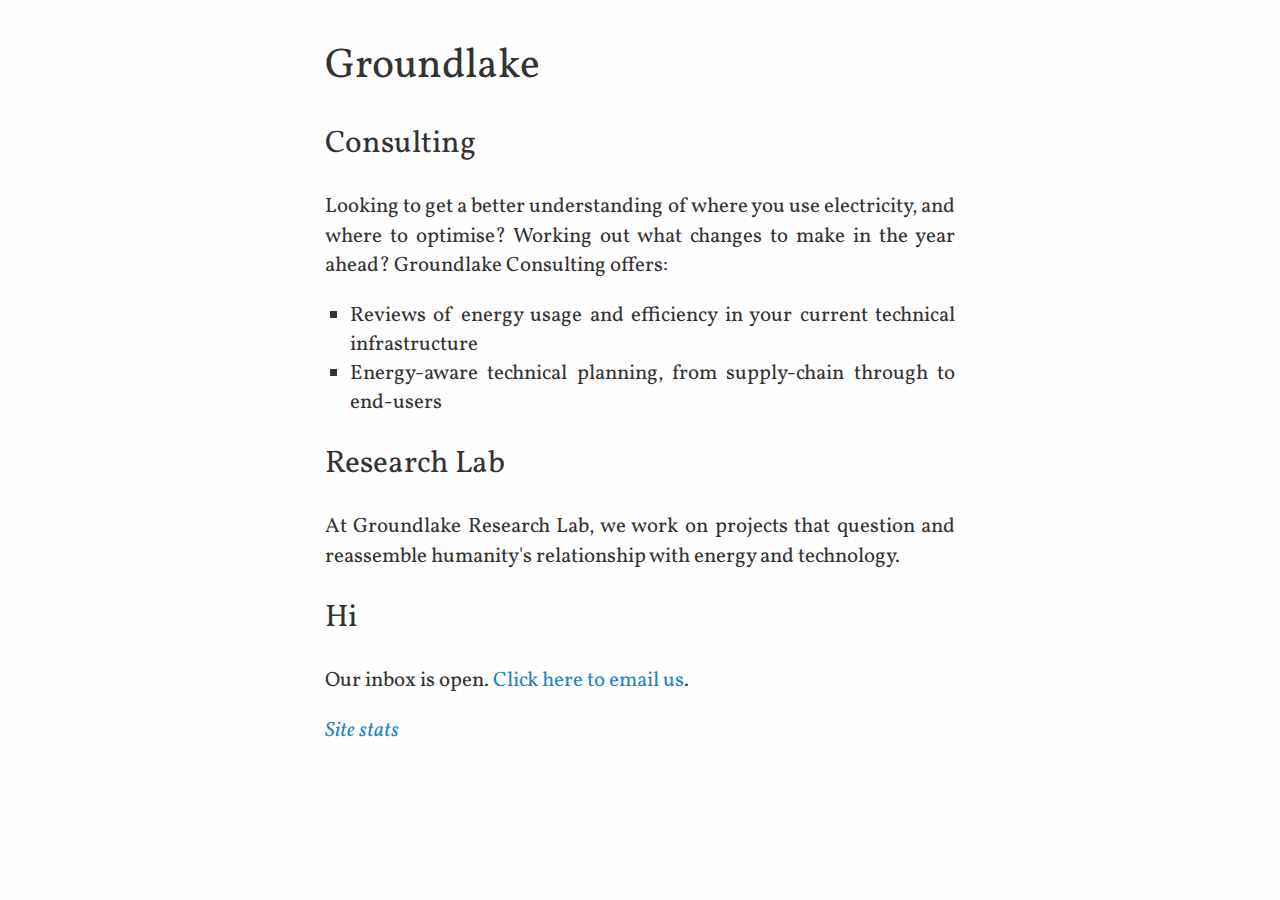
<file: html/index.html>
<!DOCTYPE html>
<html>
  <head>
    <title>Groundlake</title>
    <meta http-equiv="Content-Type" content="text/html; charset=UTF-8">
    <meta name="viewport" content="width=device-width, initial-scale=1.0" />
    <link type="text/css" rel="stylesheet" href="assets/style.css" />
    <link type="text/css" rel="stylesheet" href="assets/pilcrow.css" />
    <link type="text/css" rel="stylesheet" href="assets/hljs-github.min.css"/>
  </head>
<body><h1 id="groundlake"><a class="header-link" href="#groundlake"></a>Groundlake</h1>
<h2 id="consulting"><a class="header-link" href="#consulting"></a>Consulting</h2>
<p>Looking to get a better understanding of where you use electricity, and where to optimise? Working out what changes to make in the year ahead? Groundlake Consulting offers:</p>
<ul class="list">
<li>Reviews of energy usage and efficiency in your current technical infrastructure</li>
<li>Energy-aware technical planning, from supply-chain through to end-users</li>
</ul>
<h2 id="research-lab"><a class="header-link" href="#research-lab"></a>Research Lab</h2>
<p>At Groundlake Research Lab, we work on projects that question and reassemble humanity&#39;s relationship with energy and technology.</p>
<h2 id="hi"><a class="header-link" href="#hi"></a>Hi</h2>
<p>Our inbox is open. <a href="mailto:hello@groundlake.org">Click here to email us</a>.</p>
<p><em><a href="site.html">Site stats</a></em></p>
</body>
</html>
</file>
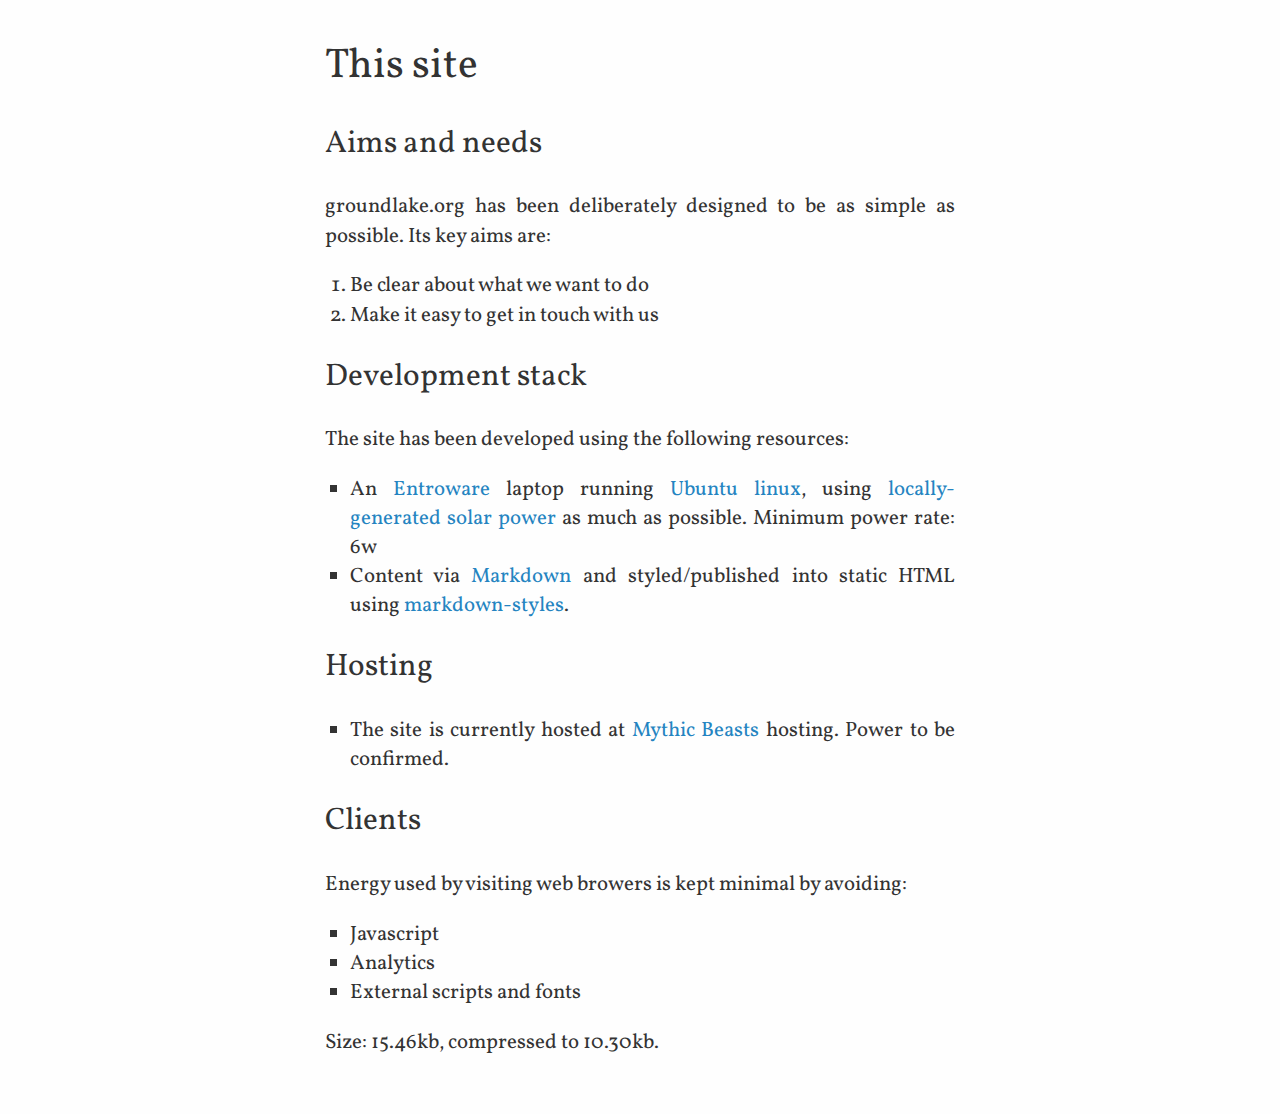
<file: html/site.html>
<!DOCTYPE html>
<html>
  <head>
    <title>This site</title>
    <meta http-equiv="Content-Type" content="text/html; charset=UTF-8">
    <meta name="viewport" content="width=device-width, initial-scale=1.0" />
    <link type="text/css" rel="stylesheet" href="assets/style.css" />
    <link type="text/css" rel="stylesheet" href="assets/pilcrow.css" />
    <link type="text/css" rel="stylesheet" href="assets/hljs-github.min.css"/>
  </head>
<body><h1 id="this-site"><a class="header-link" href="#this-site"></a>This site</h1>
<h2 id="aims-and-needs"><a class="header-link" href="#aims-and-needs"></a>Aims and needs</h2>
<p>groundlake.org has been deliberately designed to be as simple as possible. Its key aims are:</p>
<ol class="list">
<li>Be clear about what we want to do</li>
<li>Make it easy to get in touch with us</li>
</ol>
<h2 id="development-stack"><a class="header-link" href="#development-stack"></a>Development stack</h2>
<p>The site has been developed using the following resources:</p>
<ul class="list">
<li>An <a href="https://www.entroware.com/">Entroware</a> laptop running <a href="https://ubuntu.com/">Ubuntu linux</a>, using <a href="https://6suns.exmosis.net/">locally-generated solar power</a> as much as possible. Minimum power rate: 6w</li>
<li>Content via <a href="https://en.wikipedia.org/wiki/Markdown">Markdown</a> and styled/published into static HTML using <a href="https://github.com/mixu/markdown-styles">markdown-styles</a>.</li>
</ul>
<h2 id="hosting"><a class="header-link" href="#hosting"></a>Hosting</h2>
<ul class="list">
<li>The site is currently hosted at <a href="https://www.mythic-beasts.com/">Mythic Beasts</a> hosting. Power to be confirmed.</li>
</ul>
<h2 id="clients"><a class="header-link" href="#clients"></a>Clients</h2>
<p>Energy used by visiting web browers is kept minimal by avoiding:</p>
<ul class="list">
<li>Javascript</li>
<li>Analytics</li>
<li>External scripts and fonts</li>
</ul>
<p>Size: 15.46kb, compressed to 10.30kb.</p>
</body>
</html>
</file>
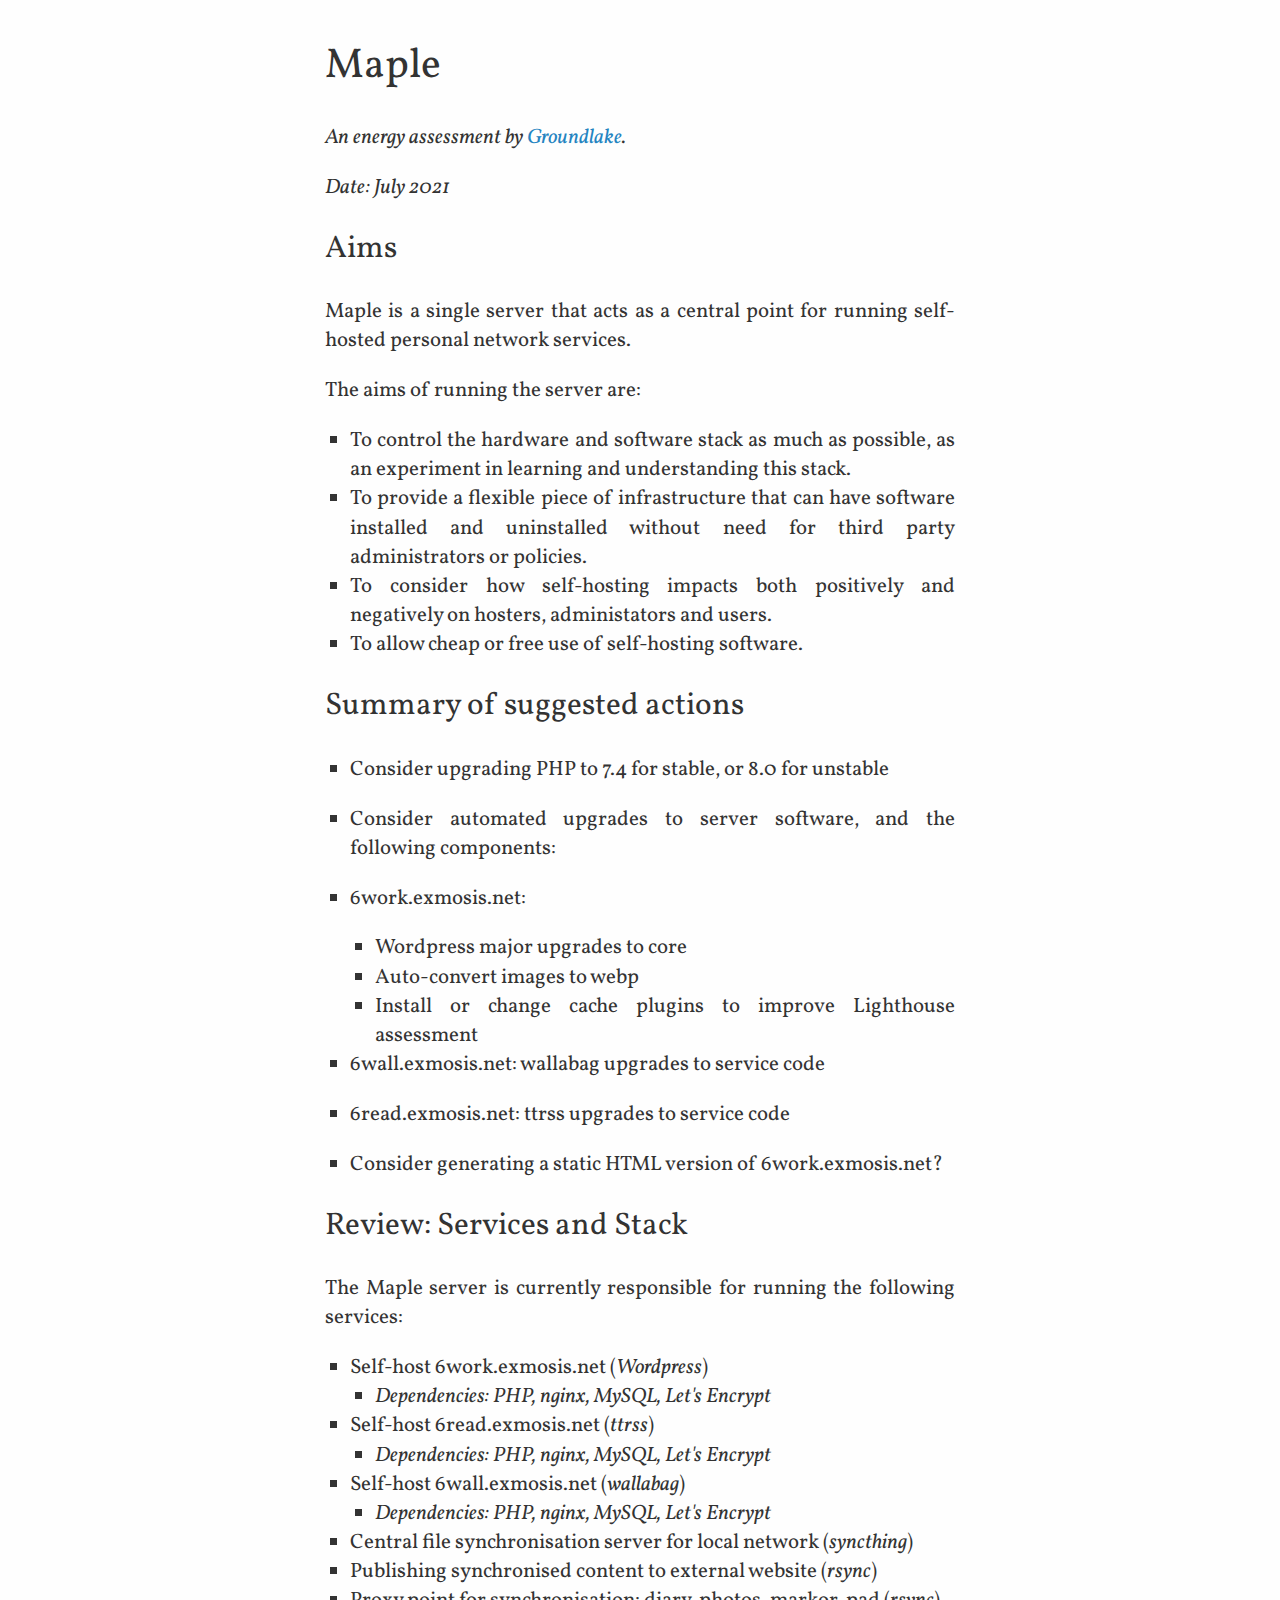
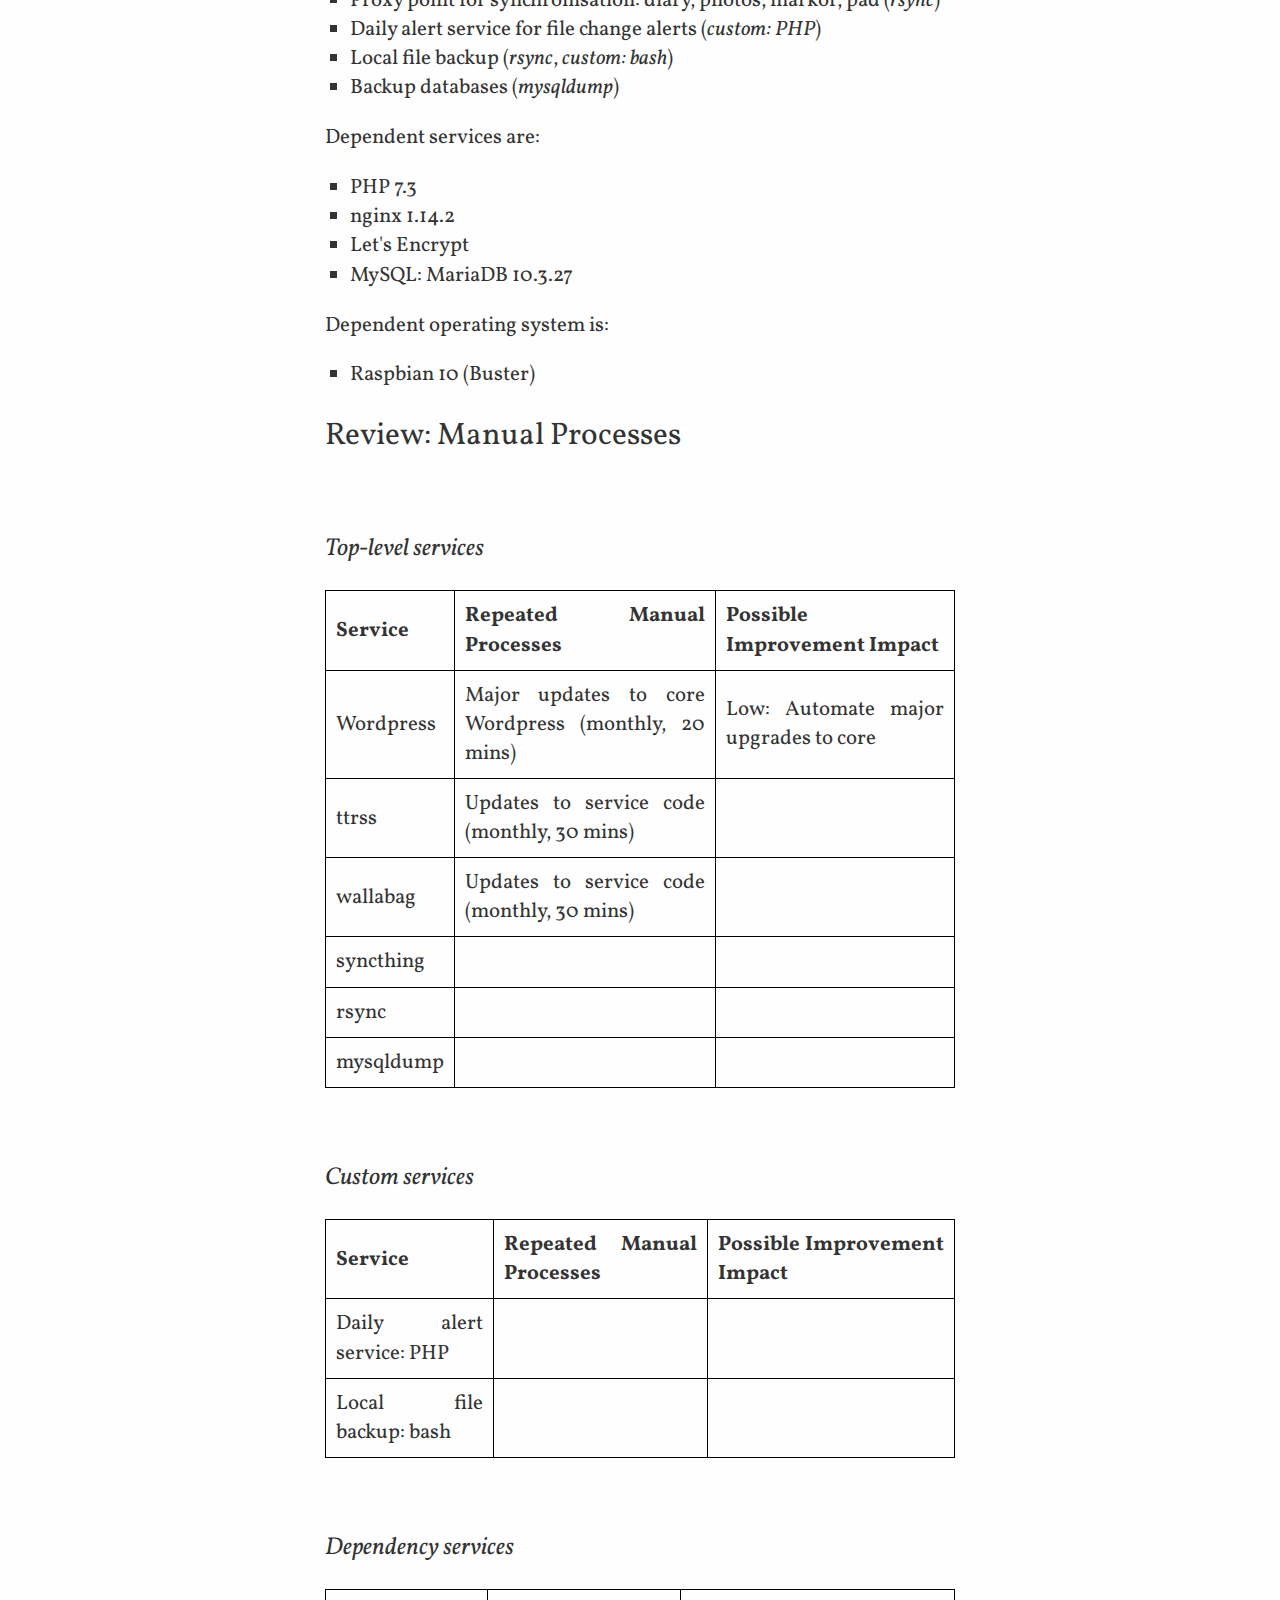
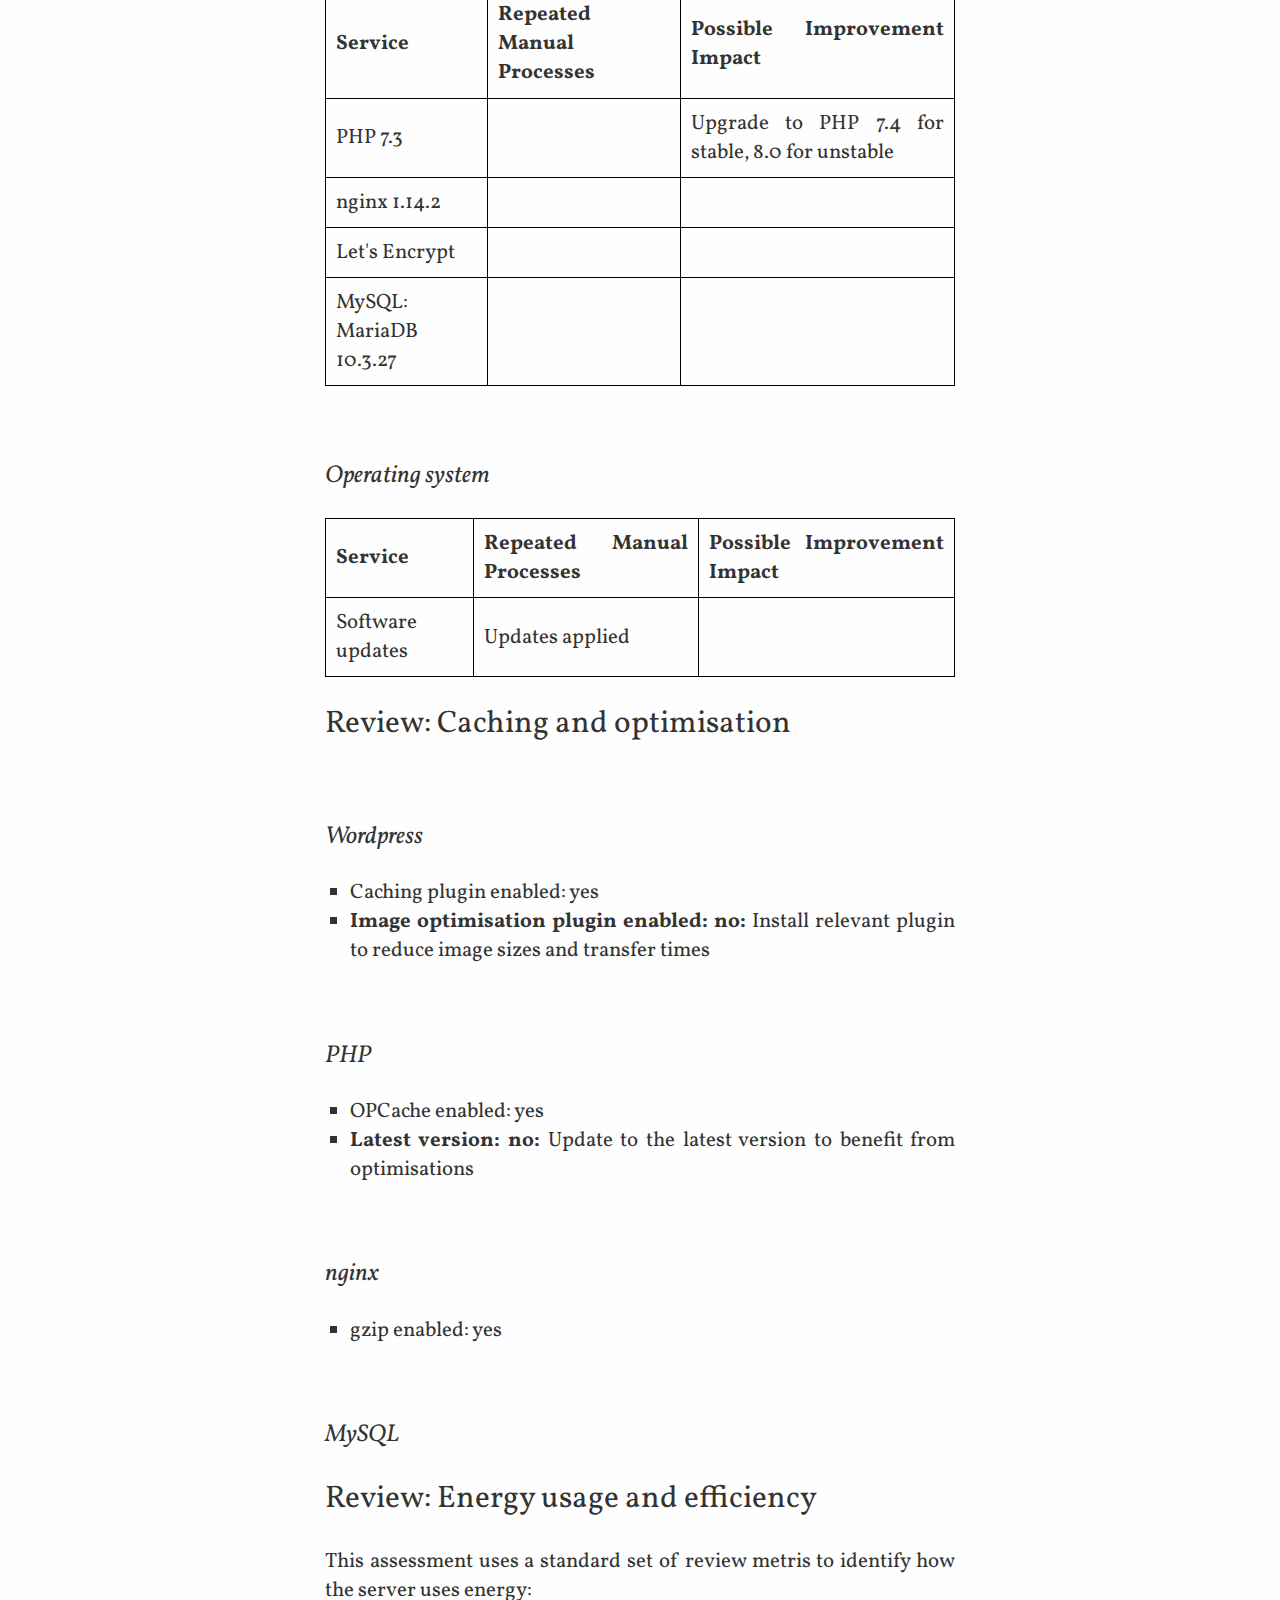
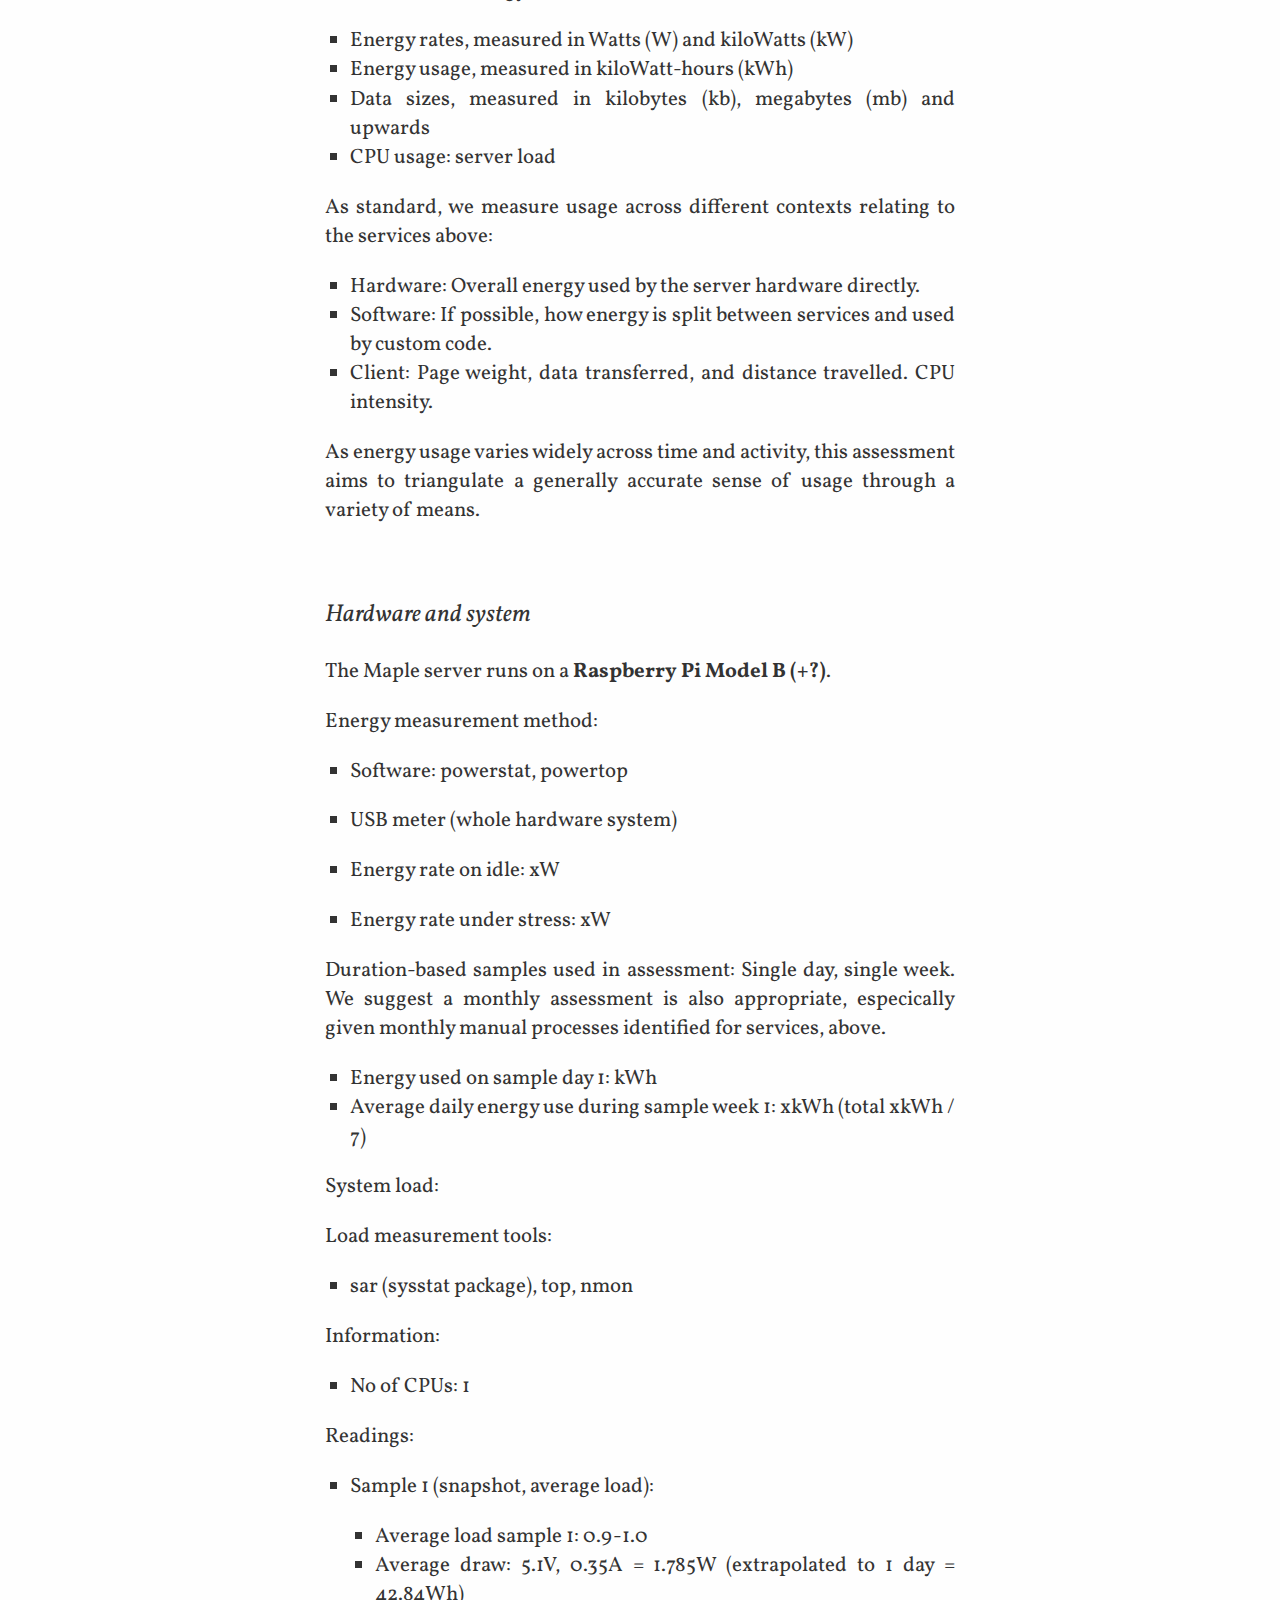
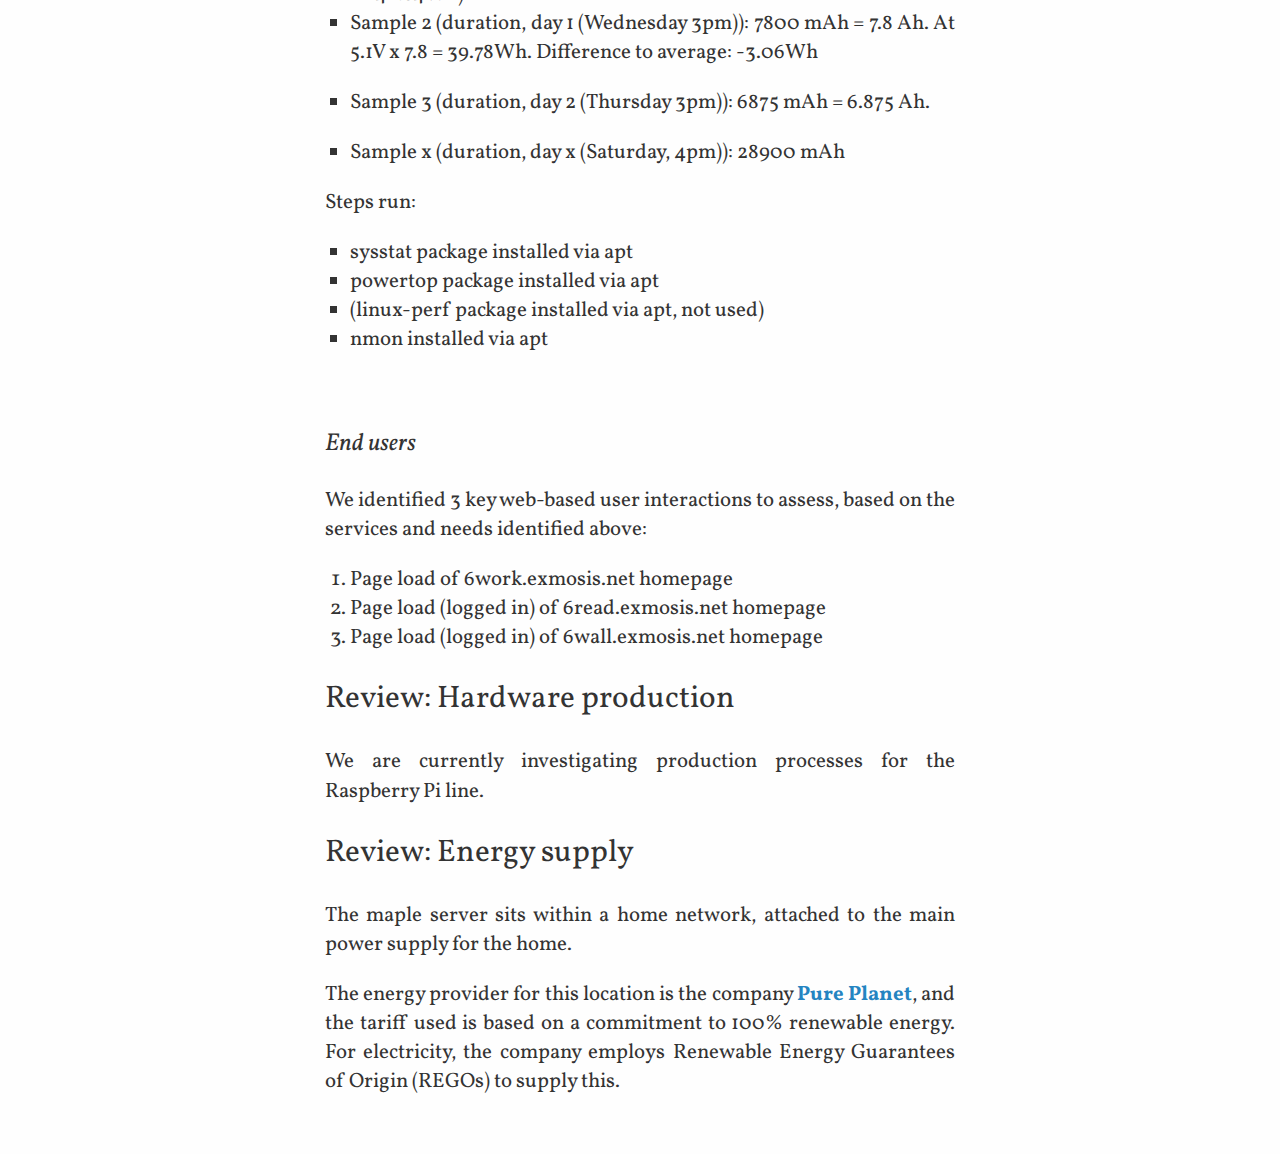
<file: html/assessments/exmosis.net/maple.html>
<!DOCTYPE html>
<html>
  <head>
    <title>Maple</title>
    <meta http-equiv="Content-Type" content="text/html; charset=UTF-8">
    <meta name="viewport" content="width=device-width, initial-scale=1.0" />
    <link type="text/css" rel="stylesheet" href="../../assets/style.css" />
    <link type="text/css" rel="stylesheet" href="../../assets/pilcrow.css" />
    <link type="text/css" rel="stylesheet" href="../../assets/hljs-github.min.css"/>
  </head>
<body><style>
    table,
    th,
    td {
        padding: 10px;
        border: 1px solid black;
        border-collapse: collapse;
      }
</style>

<h1 id="maple"><a class="header-link" href="#maple"></a>Maple</h1>
<p><em>An energy assessment by <a href="https://groundlake.org">Groundlake</a>.</em></p>
<p><em>Date: July 2021</em></p>
<h2 id="aims"><a class="header-link" href="#aims"></a>Aims</h2>
<p>Maple is a single server that acts as a central point for running self-hosted personal network services.</p>
<p>The aims of running the server are:</p>
<ul class="list">
<li>To control the hardware and software stack as much as possible, as an experiment in learning and understanding this stack.</li>
<li>To provide a flexible piece of infrastructure that can have software installed and uninstalled without need for third party administrators or policies.</li>
<li>To consider how self-hosting impacts both positively and negatively on hosters, administators and users.</li>
<li>To allow cheap or free use of self-hosting software.</li>
</ul>
<h2 id="summary-of-suggested-actions"><a class="header-link" href="#summary-of-suggested-actions"></a>Summary of suggested actions</h2>
<ul class="list">
<li><p>Consider upgrading PHP to 7.4 for stable, or 8.0 for unstable</p>
</li>
<li><p>Consider automated upgrades to server software, and the following components:</p>
</li>
<li><p>6work.exmosis.net: </p>
<ul class="list">
<li>Wordpress major upgrades to core</li>
<li>Auto-convert images to webp</li>
<li>Install or change cache plugins to improve Lighthouse assessment</li>
</ul>
</li>
<li><p>6wall.exmosis.net: wallabag upgrades to service code</p>
</li>
<li><p>6read.exmosis.net: ttrss upgrades to service code</p>
</li>
<li><p>Consider generating a static HTML version of 6work.exmosis.net?</p>
</li>
</ul>
<h2 id="review-services-and-stack"><a class="header-link" href="#review-services-and-stack"></a>Review: Services and Stack</h2>
<p>The Maple server is currently responsible for running the following services:</p>
<ul class="list">
<li>Self-host 6work.exmosis.net (<em>Wordpress</em>)<ul class="list">
<li><em>Dependencies: PHP, nginx, MySQL, Let&#39;s Encrypt</em></li>
</ul>
</li>
<li>Self-host 6read.exmosis.net (<em>ttrss</em>)<ul class="list">
<li><em>Dependencies: PHP, nginx, MySQL, Let&#39;s Encrypt</em></li>
</ul>
</li>
<li>Self-host 6wall.exmosis.net (<em>wallabag</em>)<ul class="list">
<li><em>Dependencies: PHP, nginx, MySQL, Let&#39;s Encrypt</em></li>
</ul>
</li>
<li>Central file synchronisation server for local network (<em>syncthing</em>)</li>
<li>Publishing synchronised content to external website (<em>rsync</em>)</li>
<li>Proxy point for synchronisation: diary, photos, markor, pad (<em>rsync</em>)</li>
<li>Daily alert service for file change alerts (<em>custom: PHP</em>)</li>
<li>Local file backup (<em>rsync</em>, <em>custom: bash</em>)</li>
<li>Backup databases (<em>mysqldump</em>)</li>
</ul>
<p>Dependent services are:</p>
<ul class="list">
<li>PHP 7.3</li>
<li>nginx 1.14.2</li>
<li>Let&#39;s Encrypt</li>
<li>MySQL: MariaDB 10.3.27</li>
</ul>
<p>Dependent operating system is:</p>
<ul class="list">
<li>Raspbian 10 (Buster)</li>
</ul>
<h2 id="review-manual-processes"><a class="header-link" href="#review-manual-processes"></a>Review: Manual Processes</h2>
<h3 id="top-level-services"><a class="header-link" href="#top-level-services"></a>Top-level services</h3>
<table>
<thead>
<tr>
<th>Service</th>
<th>Repeated Manual Processes</th>
<th>Possible Improvement Impact</th>
</tr>
</thead>
<tbody><tr>
<td>Wordpress</td>
<td>Major updates to core Wordpress (monthly, 20 mins)</td>
<td>Low: Automate major upgrades to core</td>
</tr>
<tr>
<td>ttrss</td>
<td>Updates to service code (monthly, 30 mins)</td>
<td></td>
</tr>
<tr>
<td>wallabag</td>
<td>Updates to service code (monthly, 30 mins)</td>
<td></td>
</tr>
<tr>
<td>syncthing</td>
<td></td>
<td></td>
</tr>
<tr>
<td>rsync</td>
<td></td>
<td></td>
</tr>
<tr>
<td>mysqldump</td>
<td></td>
<td></td>
</tr>
</tbody></table>
<h3 id="custom-services"><a class="header-link" href="#custom-services"></a>Custom services</h3>
<table>
<thead>
<tr>
<th>Service</th>
<th>Repeated Manual Processes</th>
<th>Possible Improvement Impact</th>
</tr>
</thead>
<tbody><tr>
<td>Daily alert service: PHP</td>
<td></td>
<td></td>
</tr>
<tr>
<td>Local file backup: bash</td>
<td></td>
<td></td>
</tr>
</tbody></table>
<h3 id="dependency-services"><a class="header-link" href="#dependency-services"></a>Dependency services</h3>
<table>
<thead>
<tr>
<th>Service</th>
<th>Repeated Manual Processes</th>
<th>Possible Improvement Impact</th>
</tr>
</thead>
<tbody><tr>
<td>PHP 7.3</td>
<td></td>
<td>Upgrade to PHP 7.4 for stable, 8.0 for unstable</td>
</tr>
<tr>
<td>nginx 1.14.2</td>
<td></td>
<td></td>
</tr>
<tr>
<td>Let&#39;s Encrypt</td>
<td></td>
<td></td>
</tr>
<tr>
<td>MySQL: MariaDB 10.3.27</td>
<td></td>
<td></td>
</tr>
</tbody></table>
<h3 id="operating-system"><a class="header-link" href="#operating-system"></a>Operating system</h3>
<table>
<thead>
<tr>
<th>Service</th>
<th>Repeated Manual Processes</th>
<th>Possible Improvement Impact</th>
</tr>
</thead>
<tbody><tr>
<td>Software updates</td>
<td>Updates applied</td>
<td></td>
</tr>
</tbody></table>
<h2 id="review-caching-and-optimisation"><a class="header-link" href="#review-caching-and-optimisation"></a>Review: Caching and optimisation</h2>
<h3 id="wordpress"><a class="header-link" href="#wordpress"></a>Wordpress</h3>
<ul class="list">
<li>Caching plugin enabled: yes</li>
<li><strong>Image optimisation plugin enabled: no:</strong> Install relevant plugin to reduce image sizes and transfer times</li>
</ul>
<h3 id="php"><a class="header-link" href="#php"></a>PHP</h3>
<ul class="list">
<li>OPCache enabled: yes</li>
<li><strong>Latest version: no:</strong> Update to the latest version to benefit from optimisations</li>
</ul>
<h3 id="nginx"><a class="header-link" href="#nginx"></a>nginx</h3>
<ul class="list">
<li>gzip enabled: yes</li>
</ul>
<h3 id="mysql"><a class="header-link" href="#mysql"></a>MySQL</h3>
<h2 id="review-energy-usage-and-efficiency"><a class="header-link" href="#review-energy-usage-and-efficiency"></a>Review: Energy usage and efficiency</h2>
<p>This assessment uses a standard set of review metris to identify how the server uses energy:</p>
<ul class="list">
<li>Energy rates, measured in Watts (W) and kiloWatts (kW)</li>
<li>Energy usage, measured in kiloWatt-hours (kWh)</li>
<li>Data sizes, measured in kilobytes (kb), megabytes (mb) and upwards</li>
<li>CPU usage: server load</li>
</ul>
<p>As standard, we measure usage across different contexts relating to the services above:</p>
<ul class="list">
<li>Hardware: Overall energy used by the server hardware directly.</li>
<li>Software: If possible, how energy is split between services and used by custom code.</li>
<li>Client: Page weight, data transferred, and distance travelled. CPU intensity.</li>
</ul>
<p>As energy usage varies widely across time and activity, this assessment aims to triangulate a generally accurate sense of usage through a variety of means.</p>
<h3 id="hardware-and-system"><a class="header-link" href="#hardware-and-system"></a>Hardware and system</h3>
<p>The Maple server runs on a <strong>Raspberry Pi Model B (+?)</strong>.</p>
<p>Energy measurement method:</p>
<ul class="list">
<li><p>Software: powerstat, powertop</p>
</li>
<li><p>USB meter (whole hardware system)</p>
</li>
<li><p>Energy rate on idle: xW</p>
</li>
<li><p>Energy rate under stress: xW</p>
</li>
</ul>
<p>Duration-based samples used in assessment: Single day, single week. We suggest a monthly assessment is also appropriate, especically given monthly manual processes identified for services, above.</p>
<ul class="list">
<li>Energy used on sample day 1: kWh</li>
<li>Average daily energy use during sample week 1: xkWh (total xkWh / 7)</li>
</ul>
<p>System load:</p>
<p>Load measurement tools:</p>
<ul class="list">
<li>sar (sysstat package), top, nmon</li>
</ul>
<p>Information:</p>
<ul class="list">
<li>No of CPUs: 1</li>
</ul>
<p>Readings:</p>
<ul class="list">
<li><p>Sample 1 (snapshot, average load):</p>
<ul class="list">
<li>Average load sample 1: 0.9-1.0</li>
<li>Average draw: 5.1V, 0.35A = 1.785W (extrapolated to 1 day = 42.84Wh)</li>
</ul>
</li>
<li><p>Sample 2 (duration, day 1 (Wednesday 3pm)): 7800 mAh = 7.8 Ah. At 5.1V x 7.8 = 39.78Wh. Difference to average: -3.06Wh</p>
</li>
<li><p>Sample 3 (duration, day 2 (Thursday 3pm)): 6875 mAh = 6.875 Ah.</p>
</li>
<li><p>Sample x (duration, day x (Saturday, 4pm)): 28900 mAh</p>
</li>
</ul>
<p>Steps run:</p>
<ul class="list">
<li>sysstat package installed via apt</li>
<li>powertop package installed via apt</li>
<li>(linux-perf package installed via apt, not used)</li>
<li>nmon installed via apt</li>
</ul>
<h3 id="end-users"><a class="header-link" href="#end-users"></a>End users</h3>
<p>We identified 3 key web-based user interactions to assess, based on the services and needs identified above:</p>
<ol class="list">
<li>Page load of 6work.exmosis.net homepage</li>
<li>Page load (logged in) of 6read.exmosis.net homepage</li>
<li>Page load (logged in) of 6wall.exmosis.net homepage</li>
</ol>
<h2 id="review-hardware-production"><a class="header-link" href="#review-hardware-production"></a>Review: Hardware production</h2>
<p>We are currently investigating production processes for the Raspberry Pi line.</p>
<h2 id="review-energy-supply"><a class="header-link" href="#review-energy-supply"></a>Review: Energy supply</h2>
<p>The maple server sits within a home network, attached to the main power supply for the home.</p>
<p>The energy provider for this location is the company <strong><a href="https://purepla.net/">Pure Planet</a></strong>, and the tariff used is based on a commitment to 100% renewable energy. For electricity, the company employs Renewable Energy Guarantees of Origin (REGOs) to supply this.</p>
</body>
</html>
</file>
<file: html/assets/style.css>
@import url(//fonts.googleapis.com/css?family=Vollkorn:400,400italic,700,700italic&subset=latin);

html, body {
        padding:1em;
        margin:auto;
        max-width:42em;
        background:#fefefe;
  }
body {
  font: 1.3em "Vollkorn", Palatino, Times;
  color: #333;
  line-height: 1.4;
  text-align: justify;
  }
header, nav, article, footer {
  width: 700px;
  margin:0 auto;
  }
article {
  margin-top: 4em;
  margin-bottom: 4em;
  min-height: 400px;
  }
footer {
  margin-bottom:50px;
  }
video {
  margin: 2em 0;
  border:1px solid #ddd;
  }

nav {
  font-size: .9em;
  font-style: italic;
  border-bottom: 1px solid #ddd;
  padding: 1em 0;
  }
nav p {
  margin: 0;
  }

/* Typography
-------------------------------------------------------- */

h1 {
  margin-top: 0;
  font-weight: normal;
  }
h2 {
  font-weight: normal;
  }
h3 {
  font-weight: normal;
  font-style: italic;
  margin-top:3em;
  }
p {
  margin-top:0;
  -webkit-hypens:auto;
  -moz-hypens:auto;
  hyphens:auto;
  }
ul {
  list-style: square;
  padding-left:1.2em;
  }
ol {
  padding-left:1.2em;
  }
blockquote {
  margin-left: 1em;
  padding-left: 1em;
  border-left: 1px solid #ddd;
  }
code {
  font-family: "Consolas", "Menlo", "Monaco", monospace, serif;
  font-size: .9em;
  }
a {
  color: #2484c1;
  text-decoration: none;
  }
a:hover {
  text-decoration: underline;
  }
a img {
  border:none;
  }
h1 a, h1 a:hover {
  color: #333;
  text-decoration: none;
  }
hr {
  color : #ddd;
  height : 1px;
  margin: 2em 0;
  border-top : solid 1px #ddd;
  border-bottom : none;
  border-left: 0;
  border-right: 0;
  }
p#heart{
  font-size: 2em;
  line-height: 1;
  text-align: center;
  color: #ccc;
  }
.red {
  color:#B50000;
  }

/* Home Page
--------------------------- */

body#index li {
  margin-bottom: 1em;
  }


/* iPad
-------------------------------------------------------- */
@media only screen and (max-device-width: 1024px) {
body {
  font-size: 120%;
  line-height: 1.4;
  }
} /* @iPad */

/* iPhone
-------------------------------------------------------- */
@media only screen and (max-device-width: 480px) {
body {
  text-align: left;
  }
article, footer {
  width: auto;
  }
article {
  padding: 0 10px;
  }
} /* @iPhone */
</file>
<file: html/assets/pilcrow.css>
h1,
h2,
h3,
h4,
h5,
h6 {
  position: relative;
}

h1:hover .header-link:before,
h2:hover .header-link:before,
h3:hover .header-link:before,
h4:hover .header-link:before,
h5:hover .header-link:before,
h6:hover .header-link:before {
    content: "\00B6";/* pilcrow */
    color: #888;
    font-size: smaller;
}

.header-link {
  -webkit-user-select: none;
  -moz-user-select: none;
  -ms-user-select: none;
  user-select: none;

  position: absolute;
  top: 0;
  left: -0.7em;
  display: block;
  padding-right: 1em;
}

h1:hover .header-link,
h2:hover .header-link,
h3:hover .header-link,
h4:hover .header-link,
h5:hover .header-link,
h6:hover .header-link {
  display: inline-block;
  text-decoration: none;
}
</file>
<file: html/assets/hljs-github.min.css>
/*

github.com style (c) Vasily Polovnyov <vast@whiteants.net>

*/

.hljs {
  display: block;
  overflow-x: auto;
  padding: 0.5em;
  color: #333;
  background: #f8f8f8;
  -webkit-text-size-adjust: none;
}

.hljs-comment,
.diff .hljs-header,
.hljs-javadoc {
  color: #998;
  font-style: italic;
}

.hljs-keyword,
.css .rule .hljs-keyword,
.hljs-winutils,
.nginx .hljs-title,
.hljs-subst,
.hljs-request,
.hljs-status {
  color: #333;
  font-weight: bold;
}

.hljs-number,
.hljs-hexcolor,
.ruby .hljs-constant {
  color: #008080;
}

.hljs-string,
.hljs-tag .hljs-value,
.hljs-phpdoc,
.hljs-dartdoc,
.tex .hljs-formula {
  color: #d14;
}

.hljs-title,
.hljs-id,
.scss .hljs-preprocessor {
  color: #900;
  font-weight: bold;
}

.hljs-list .hljs-keyword,
.hljs-subst {
  font-weight: normal;
}

.hljs-class .hljs-title,
.hljs-type,
.vhdl .hljs-literal,
.tex .hljs-command {
  color: #458;
  font-weight: bold;
}

.hljs-tag,
.hljs-tag .hljs-title,
.hljs-rules .hljs-property,
.django .hljs-tag .hljs-keyword {
  color: #000080;
  font-weight: normal;
}

.hljs-attribute,
.hljs-variable,
.lisp .hljs-body {
  color: #008080;
}

.hljs-regexp {
  color: #009926;
}

.hljs-symbol,
.ruby .hljs-symbol .hljs-string,
.lisp .hljs-keyword,
.clojure .hljs-keyword,
.scheme .hljs-keyword,
.tex .hljs-special,
.hljs-prompt {
  color: #990073;
}

.hljs-built_in {
  color: #0086b3;
}

.hljs-preprocessor,
.hljs-pragma,
.hljs-pi,
.hljs-doctype,
.hljs-shebang,
.hljs-cdata {
  color: #999;
  font-weight: bold;
}

.hljs-deletion {
  background: #fdd;
}

.hljs-addition {
  background: #dfd;
}

.diff .hljs-change {
  background: #0086b3;
}

.hljs-chunk {
  color: #aaa;
}
</file>
